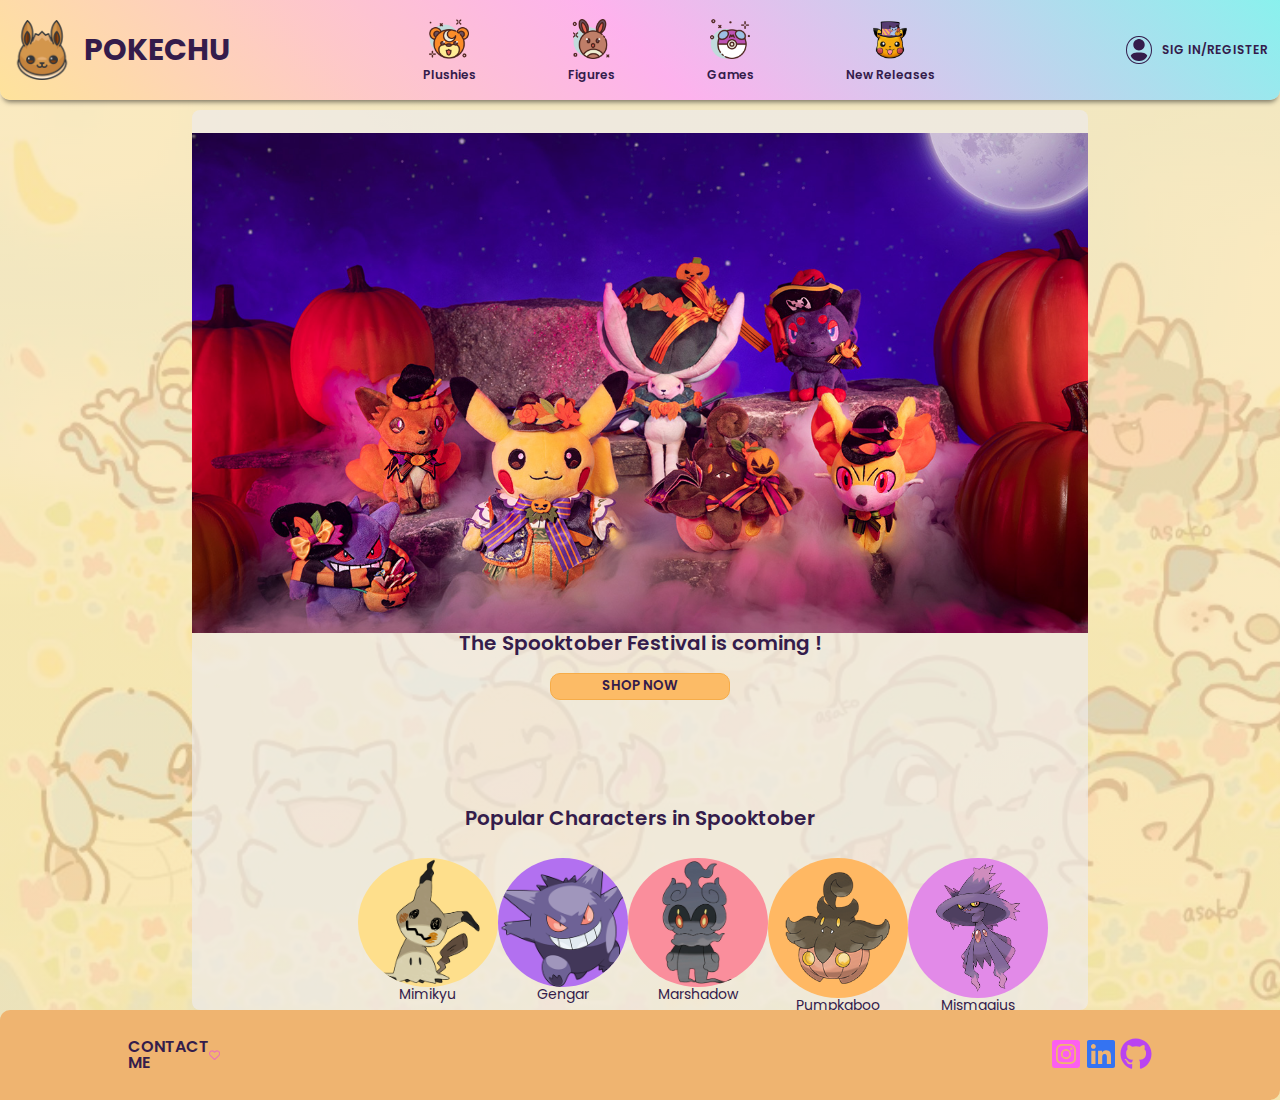
<file: index.html>
<!DOCTYPE html>
<html lang="pt-BR">
<head>
    <meta charset="UTF-8">
    <meta http-equiv="X-UA-Compatible" content="IE=edge">
    <meta name="viewport" content="width=device-width, initial-scale=1.0">
    <title>Pokechu</title>

    <link rel="stylesheet" href="reset.css">
    <link rel="stylesheet" href="style.css">
    <link rel="preconnect" href="https://fonts.googleapis.com">
    <link rel="preconnect" href="https://fonts.gstatic.com" crossorigin>
    <link href="https://fonts.googleapis.com/css2?family=Poppins:wght@300;400;600;700&display=swap" rel="stylesheet">

</head>
<body>
    <header>
        <div class="container">
            <div class="logo_pokechu">
                <a href="./index.html" target="_blank">
                    <img src="./imagens/eevee.png" alt="logo do eevee" width="60px" height="60px;">
                    <h1>POKECHU</h1>
                </a>
            </div>
                
            <div class="pages">
                <ul>
                    <li>
                        <a href="./plushies.html" target="_blank">
                            <img src="./imagens/plushies.png" alt="" width="40px" height="auto">
                            <p>Plushies</p>
                        </a>
                    </li>

                    <li>
                        <a href="./figures.html" target="_blank">
                            <img src="./imagens/figures.png" alt="" width="40px" height="auto">
                            <p>Figures</p>
                        </a>
                    </li>

                    <li>
                        <a href="./Games.html" target="_blank">
                            <img src="./imagens/jogos.png" alt="" width="40px" height="auto">
                            <p>Games</p>
                        </a>
                    </li>

                    <li>
                        <a href="./halloween.html" target="_blank">
                            <img src="./imagens/halloween.png" alt="" width="40px" height="auto">
                            <p>New Releases</p>
                        </a>
                    </li>
                </ul>
            </div>

            <div class="register">
                <a href="">
                    <svg xmlns="http://www.w3.org/2000/svg" viewBox="0 0 448 512" width="20px" height="auto" fill="rgb(52, 28, 75)"><!--! Font Awesome Pro 6.2.0 by @fontawesome - https://fontawesome.com License - https://fontawesome.com/license (Commercial License) Copyright 2022 Fonticons, Inc. --><path d="M224 256c70.7 0 128-57.3 128-128S294.7 0 224 0S96 57.3 96 128s57.3 128 128 128zm-45.7 48C79.8 304 0 383.8 0 482.3C0 498.7 13.3 512 29.7 512H418.3c16.4 0 29.7-13.3 29.7-29.7C448 383.8 368.2 304 269.7 304H178.3z"/></svg>

                    <p>SIG IN/REGISTER</p>
                </a>
            </div>
        </div>
    </header>

    <main>
        <div class="container">

            <section class="main-post">
                <a href="./halloween.html" target="_blank" id="spook">
                    <img src="./imagens/halloween-main.jpg" alt="pelúcias pokemon de halloween" width="1100px" height="500px">
                    <h2>The Spooktober Festival is coming !</h2>
                    <button>SHOP NOW</button>
                </a>
            </section>

            <section class="popular-pokemon">
                <h2>Popular Characters in Spooktober</h2>
                <ul>
                    <li>
                        <img src="./imagens/mimikyu.png" alt="imagem do mimikyu" width="140px" height="auto" class="spook-images" id="mimikyu">
                        <p>Mimikyu</p>
                    </li>

                    <li>
                        <img src="./imagens/gengar.png" alt="imagem do gengar" width="130px" height="129px" class="spook-images" id="gengar">
                        <p>Gengar</p>
                    </li>

                    <li>
                        <img src="./imagens/marshadow.png" alt="imagem do marshadow" width="140px" height="auto" class="spook-images" id="marshadow">
                        <p>Marshadow</p>
                    </li>

                    <li>
                        <img src="./imagens/pumpkaboo2.png" alt="imagem do pumpkaboo" width="140px" height="auto" class="spook-images" id="pumpkaboo">
                        <p>Pumpkaboo</p>
                    </li>

                    <li>
                        <img src="./imagens/mismagius.png" alt="imagem do mismagius" width="140px" height="auto" class="spook-images" id="mismagius">
                        <p>Mismagius</p>
                    </li>
                </ul>
            </section>
        </div>
    </main>
    
    <footer>
        <div class="container">
            <div class="contact">
                <h2>CONTACT ME</h2>
                    <svg xmlns="http://www.w3.org/2000/svg" width="16" height="16" viewBox="0 0 512 512">
                            <!--! Font Awesome Pro 6.2.0 by @fontawesome - https://fontawesome.com License - https://fontawesome.com/license (Commercial License) Copyright 2022 Fonticons, Inc. -->
                            <path d="M244 84L255.1 96L267.1 84.02C300.6 51.37 347 36.51 392.6 44.1C461.5 55.58 512 115.2 512 185.1V190.9C512 232.4 494.8 272.1 464.4 300.4L283.7 469.1C276.2 476.1 266.3 480 256 480C245.7 480 235.8 476.1 228.3 469.1L47.59 300.4C17.23 272.1 0 232.4 0 190.9V185.1C0 115.2 50.52 55.58 119.4 44.1C164.1 36.51 211.4 51.37 244 84C243.1 84 244 84.01 244 84L244 84zM255.1 163.9L210.1 117.1C188.4 96.28 157.6 86.4 127.3 91.44C81.55 99.07 48 138.7 48 185.1V190.9C48 219.1 59.71 246.1 80.34 265.3L256 429.3L431.7 265.3C452.3 246.1 464 219.1 464 190.9V185.1C464 138.7 430.4 99.07 384.7 91.44C354.4 86.4 323.6 96.28 301.9 117.1L255.1 163.9z" fill="#eb71b8"/>
                    </svg>
            </div>

            <div class="social-media">
                <ul>
                    <li>
                        <a 
                            target="_blank"
                            href="https://www.instagram.com/juu_otomo">
                                <svg xmlns="http://www.w3.org/2000/svg" viewBox="0 0 448 512" width="32" height="32" fill="#fc5ff0"><!--! Font Awesome Pro 6.2.0 by @fontawesome - https://fontawesome.com License - https://fontawesome.com/license (Commercial License) Copyright 2022 Fonticons, Inc. --><path d="M224,202.66A53.34,53.34,0,1,0,277.36,256,53.38,53.38,0,0,0,224,202.66Zm124.71-41a54,54,0,0,0-30.41-30.41c-21-8.29-71-6.43-94.3-6.43s-73.25-1.93-94.31,6.43a54,54,0,0,0-30.41,30.41c-8.28,21-6.43,71.05-6.43,94.33S91,329.26,99.32,350.33a54,54,0,0,0,30.41,30.41c21,8.29,71,6.43,94.31,6.43s73.24,1.93,94.3-6.43a54,54,0,0,0,30.41-30.41c8.35-21,6.43-71.05,6.43-94.33S357.1,182.74,348.75,161.67ZM224,338a82,82,0,1,1,82-82A81.9,81.9,0,0,1,224,338Zm85.38-148.3a19.14,19.14,0,1,1,19.13-19.14A19.1,19.1,0,0,1,309.42,189.74ZM400,32H48A48,48,0,0,0,0,80V432a48,48,0,0,0,48,48H400a48,48,0,0,0,48-48V80A48,48,0,0,0,400,32ZM382.88,322c-1.29,25.63-7.14,48.34-25.85,67s-41.4,24.63-67,25.85c-26.41,1.49-105.59,1.49-132,0-25.63-1.29-48.26-7.15-67-25.85s-24.63-41.42-25.85-67c-1.49-26.42-1.49-105.61,0-132,1.29-25.63,7.07-48.34,25.85-67s41.47-24.56,67-25.78c26.41-1.49,105.59-1.49,132,0,25.63,1.29,48.33,7.15,67,25.85s24.63,41.42,25.85,67.05C384.37,216.44,384.37,295.56,382.88,322Z"/></svg>
                        </a>
                    </li>

                    <li>
                        <a href="https://www.linkedin.com/in/julia-otomo-duarte-0353a015a/" target="_blank">
                            <svg xmlns="http://www.w3.org/2000/svg" viewBox="0 0 448 512" width="32" height="32" fill="#3473f2"><!--! Font Awesome Pro 6.2.0 by @fontawesome - https://fontawesome.com License - https://fontawesome.com/license (Commercial License) Copyright 2022 Fonticons, Inc. --><path d="M416 32H31.9C14.3 32 0 46.5 0 64.3v383.4C0 465.5 14.3 480 31.9 480H416c17.6 0 32-14.5 32-32.3V64.3c0-17.8-14.4-32.3-32-32.3zM135.4 416H69V202.2h66.5V416zm-33.2-243c-21.3 0-38.5-17.3-38.5-38.5S80.9 96 102.2 96c21.2 0 38.5 17.3 38.5 38.5 0 21.3-17.2 38.5-38.5 38.5zm282.1 243h-66.4V312c0-24.8-.5-56.7-34.5-56.7-34.6 0-39.9 27-39.9 54.9V416h-66.4V202.2h63.7v29.2h.9c8.9-16.8 30.6-34.5 62.9-34.5 67.2 0 79.7 44.3 79.7 101.9V416z"/></svg>
                        </a>
                    </li>

                    <li>
                        <a href="https://github.com/julia-otomo" target="_blank">
                            <svg xmlns="http://www.w3.org/2000/svg" viewBox="0 0 496 512" width="32" height="32" fill="#b944f1"><!--! Font Awesome Pro 6.2.0 by @fontawesome - https://fontawesome.com License - https://fontawesome.com/license (Commercial License) Copyright 2022 Fonticons, Inc. --><path d="M165.9 397.4c0 2-2.3 3.6-5.2 3.6-3.3.3-5.6-1.3-5.6-3.6 0-2 2.3-3.6 5.2-3.6 3-.3 5.6 1.3 5.6 3.6zm-31.1-4.5c-.7 2 1.3 4.3 4.3 4.9 2.6 1 5.6 0 6.2-2s-1.3-4.3-4.3-5.2c-2.6-.7-5.5.3-6.2 2.3zm44.2-1.7c-2.9.7-4.9 2.6-4.6 4.9.3 2 2.9 3.3 5.9 2.6 2.9-.7 4.9-2.6 4.6-4.6-.3-1.9-3-3.2-5.9-2.9zM244.8 8C106.1 8 0 113.3 0 252c0 110.9 69.8 205.8 169.5 239.2 12.8 2.3 17.3-5.6 17.3-12.1 0-6.2-.3-40.4-.3-61.4 0 0-70 15-84.7-29.8 0 0-11.4-29.1-27.8-36.6 0 0-22.9-15.7 1.6-15.4 0 0 24.9 2 38.6 25.8 21.9 38.6 58.6 27.5 72.9 20.9 2.3-16 8.8-27.1 16-33.7-55.9-6.2-112.3-14.3-112.3-110.5 0-27.5 7.6-41.3 23.6-58.9-2.6-6.5-11.1-33.3 2.6-67.9 20.9-6.5 69 27 69 27 20-5.6 41.5-8.5 62.8-8.5s42.8 2.9 62.8 8.5c0 0 48.1-33.6 69-27 13.7 34.7 5.2 61.4 2.6 67.9 16 17.7 25.8 31.5 25.8 58.9 0 96.5-58.9 104.2-114.8 110.5 9.2 7.9 17 22.9 17 46.4 0 33.7-.3 75.4-.3 83.6 0 6.5 4.6 14.4 17.3 12.1C428.2 457.8 496 362.9 496 252 496 113.3 383.5 8 244.8 8zM97.2 352.9c-1.3 1-1 3.3.7 5.2 1.6 1.6 3.9 2.3 5.2 1 1.3-1 1-3.3-.7-5.2-1.6-1.6-3.9-2.3-5.2-1zm-10.8-8.1c-.7 1.3.3 2.9 2.3 3.9 1.6 1 3.6.7 4.3-.7.7-1.3-.3-2.9-2.3-3.9-2-.6-3.6-.3-4.3.7zm32.4 35.6c-1.6 1.3-1 4.3 1.3 6.2 2.3 2.3 5.2 2.6 6.5 1 1.3-1.3.7-4.3-1.3-6.2-2.2-2.3-5.2-2.6-6.5-1zm-11.4-14.7c-1.6 1-1.6 3.6 0 5.9 1.6 2.3 4.3 3.3 5.6 2.3 1.6-1.3 1.6-3.9 0-6.2-1.4-2.3-4-3.3-5.6-2z"/></svg>
                        </a>
                    </li>
                </ul>
            </div>
        </div>
    </footer>
</body>
</html>
</file>
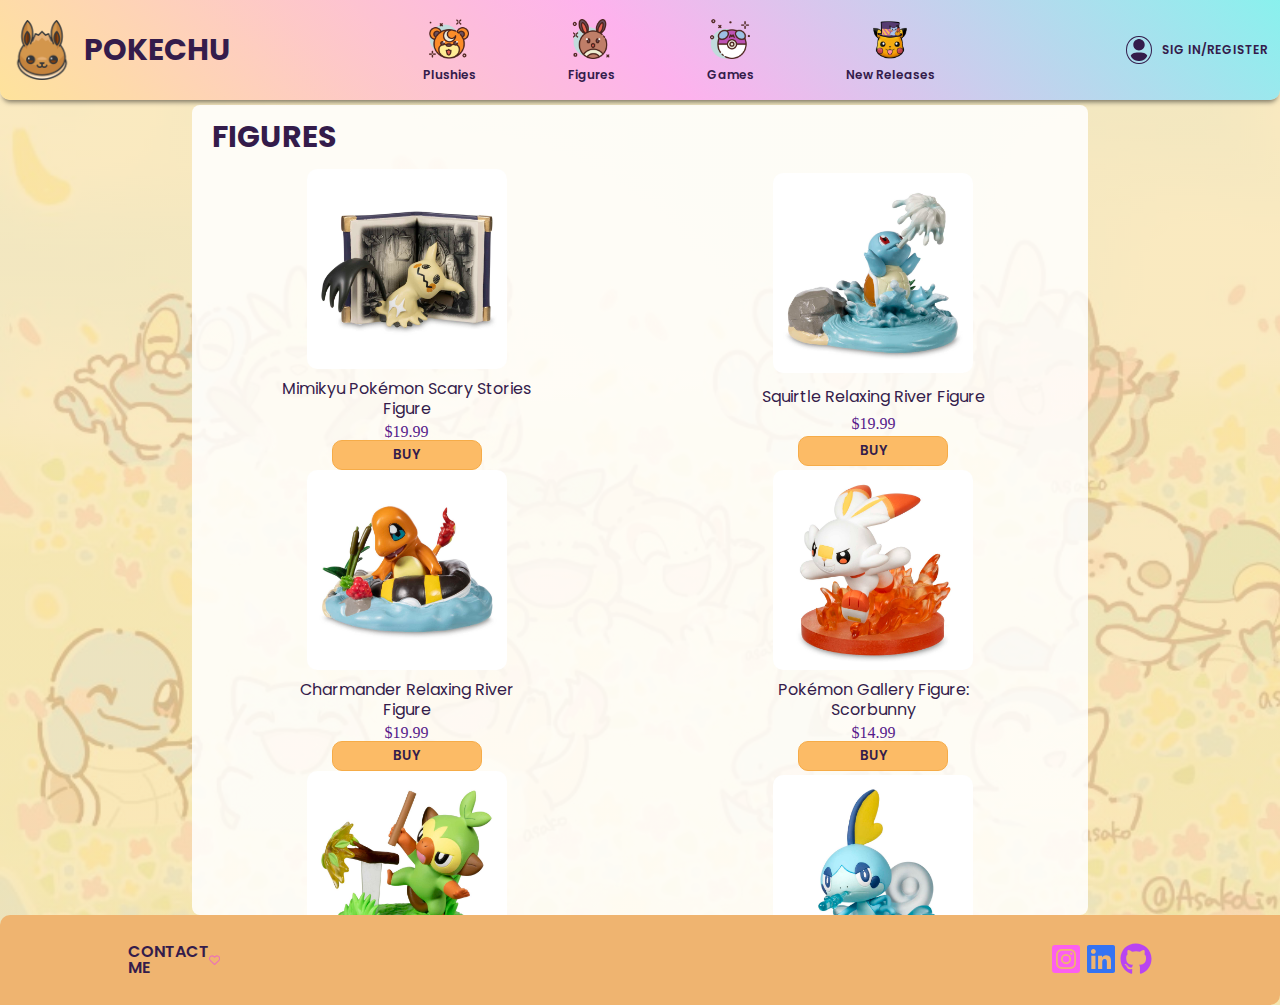
<file: figures.html>
<!DOCTYPE html>
<html lang="pt-BR">
<head>
    <meta charset="UTF-8">
    <meta http-equiv="X-UA-Compatible" content="IE=edge">
    <meta name="viewport" content="width=device-width, initial-scale=1.0">
    <title>Pokechu - Figures</title>

    <link rel="stylesheet" href="reset.css">
    <link rel="stylesheet" href="style.css">
    <link rel="stylesheet" href="pages.css">
    <link rel="preconnect" href="https://fonts.googleapis.com">
    <link rel="preconnect" href="https://fonts.gstatic.com" crossorigin>
    <link href="https://fonts.googleapis.com/css2?family=Poppins:wght@300;400;600;700&display=swap" rel="stylesheet">
</head>
<body>

    <header>
        <div class="container">
            <div class="logo_pokechu">
                <a href="./index.html" target="_blank">
                    <img src="./imagens/eevee.png" alt="logo do eevee" width="60px" height="60px;">
                    <h1>POKECHU</h1>
                </a>
            </div>
                
            <div class="pages">
                <ul>
                    <li>
                        <a href="./plushies.html">
                            <img src="./imagens/plushies.png" alt="" width="40px" height="auto">
                            <p>Plushies</p>
                        </a>
                    </li>

                    <li>
                        <a href="./figures.html" target="_blank">
                            <img src="./imagens/figures.png" alt="" width="40px" height="auto">
                            <p>Figures</p>
                        </a>
                    </li>

                    <li>
                        <a href="./Games.html" target="_blank">
                            <img src="./imagens/jogos.png" alt="" width="40px" height="auto">
                            <p>Games</p>
                        </a>
                    </li>

                    <li>
                        <a href="./halloween.html" target="_blank">
                            <img src="./imagens/halloween.png" alt="" width="40px" height="auto">
                            <p>New Releases</p>
                        </a>
                    </li>
                </ul>
            </div>

            <div class="register">
                <a href="">
                    <svg xmlns="http://www.w3.org/2000/svg" viewBox="0 0 448 512" width="20px" height="auto" fill="rgb(52, 28, 75)"><!--! Font Awesome Pro 6.2.0 by @fontawesome - https://fontawesome.com License - https://fontawesome.com/license (Commercial License) Copyright 2022 Fonticons, Inc. --><path d="M224 256c70.7 0 128-57.3 128-128S294.7 0 224 0S96 57.3 96 128s57.3 128 128 128zm-45.7 48C79.8 304 0 383.8 0 482.3C0 498.7 13.3 512 29.7 512H418.3c16.4 0 29.7-13.3 29.7-29.7C448 383.8 368.2 304 269.7 304H178.3z"/></svg>

                    <p>SIG IN/REGISTER</p>
                </a>
            </div>
        </div>
    </header>

    <main>
        <div class="container-products">
            <div class="title">
                <h2>FIGURES</h2>
            </div>

            <section class="products">
                <ul>
                    <li>
                        <a href="">
                            <img src="./Figures/mimikyu.jpg" alt="figure mimikyu" width="200px" height="auto">
                            <p>Mimikyu Pokémon Scary Stories Figure</p>
                            <small>$19.99</small>
                            <button>BUY</button>
                        </a>
                    </li>

                    <li>
                        <a href="">
                            <img src="./Figures/squirtle.jpg" alt="figure squirtle" width="200px" height="auto">
                            <p>Squirtle Relaxing River Figure</p>
                            <small>$19.99</small>
                            <button>BUY</button>
                        </a>
                    </li>

                    <li>
                        <a href="">
                            <img src="./Figures/charmander.jpg" alt="figure charmander" width="200px" height="auto">
                            <p>Charmander Relaxing River Figure</p>
                            <small>$19.99</small>
                            <button>BUY</button>
                        </a>
                    </li>

                    <li>
                        <a href="">
                            <img src="./Figures/scorbunny.jpg" alt="figure scorbunny" width="200px" height="auto">
                            <p>Pokémon Gallery Figure: Scorbunny</p>
                            <small>$14.99</small>
                            <button>BUY</button>
                         </a>
                    </li>

                    <li>
                        <a href="">
                            <img src="./Figures/grookey.jpg" alt="figure grookey" width="200px" height="auto">
                            <p>Pokémon Gallery Figure: Grookey </p>
                            <small>$14.99</small>
                            <button>BUY</button>
                        </a>
                    </li>

                    <li>
                        <a href="">
                            <img src="./Figures/sobble.jpg" alt="figure sobble" width="200px" height="auto">
                            <p>Pokémon Gallery Figure: Sobble</p>
                            <small>$14.99</small>
                            <button>BUY</button> 
                        </a>
                    </li>

                    <li>
                        <a href="">
                            <img src="./Figures/bulbasaur.jpg" alt="figure bulbasaur" width="200px" height="auto">
                            <p>Bulbasaur Relaxing River Figure</p>
                            <small>$19.99</small>
                            <button>BUY</button> 
                        </a>
                    </li>

                    <li>
                        <a href="">
                            <img src="./Figures/charizard.jpg" alt="figure charizard" width="200x" height="auto">
                            <p>Charizard Rising Flames Figure</p>
                            <small>$249.99</small>
                            <button>BUY</button> 
                        </a>
                    </li>
                </ul>  
            </section>
        </d iv>
    </main>

    <footer>
        <div class="container">
            <div class="contact">
                <h2>CONTACT ME</h2>
                    <svg xmlns="http://www.w3.org/2000/svg" width="16" height="16" viewBox="0 0 512 512">
                            <!--! Font Awesome Pro 6.2.0 by @fontawesome - https://fontawesome.com License - https://fontawesome.com/license (Commercial License) Copyright 2022 Fonticons, Inc. -->
                            <path d="M244 84L255.1 96L267.1 84.02C300.6 51.37 347 36.51 392.6 44.1C461.5 55.58 512 115.2 512 185.1V190.9C512 232.4 494.8 272.1 464.4 300.4L283.7 469.1C276.2 476.1 266.3 480 256 480C245.7 480 235.8 476.1 228.3 469.1L47.59 300.4C17.23 272.1 0 232.4 0 190.9V185.1C0 115.2 50.52 55.58 119.4 44.1C164.1 36.51 211.4 51.37 244 84C243.1 84 244 84.01 244 84L244 84zM255.1 163.9L210.1 117.1C188.4 96.28 157.6 86.4 127.3 91.44C81.55 99.07 48 138.7 48 185.1V190.9C48 219.1 59.71 246.1 80.34 265.3L256 429.3L431.7 265.3C452.3 246.1 464 219.1 464 190.9V185.1C464 138.7 430.4 99.07 384.7 91.44C354.4 86.4 323.6 96.28 301.9 117.1L255.1 163.9z" fill="#eb71b8"/>
                    </svg>
            </div>

            <div class="social-media">
                <ul>
                    <li>
                        <a 
                            target="_blank"
                            href="https://www.instagram.com/juu_otomo">
                                <svg xmlns="http://www.w3.org/2000/svg" viewBox="0 0 448 512" width="32" height="32" fill="#fc5ff0"><!--! Font Awesome Pro 6.2.0 by @fontawesome - https://fontawesome.com License - https://fontawesome.com/license (Commercial License) Copyright 2022 Fonticons, Inc. --><path d="M224,202.66A53.34,53.34,0,1,0,277.36,256,53.38,53.38,0,0,0,224,202.66Zm124.71-41a54,54,0,0,0-30.41-30.41c-21-8.29-71-6.43-94.3-6.43s-73.25-1.93-94.31,6.43a54,54,0,0,0-30.41,30.41c-8.28,21-6.43,71.05-6.43,94.33S91,329.26,99.32,350.33a54,54,0,0,0,30.41,30.41c21,8.29,71,6.43,94.31,6.43s73.24,1.93,94.3-6.43a54,54,0,0,0,30.41-30.41c8.35-21,6.43-71.05,6.43-94.33S357.1,182.74,348.75,161.67ZM224,338a82,82,0,1,1,82-82A81.9,81.9,0,0,1,224,338Zm85.38-148.3a19.14,19.14,0,1,1,19.13-19.14A19.1,19.1,0,0,1,309.42,189.74ZM400,32H48A48,48,0,0,0,0,80V432a48,48,0,0,0,48,48H400a48,48,0,0,0,48-48V80A48,48,0,0,0,400,32ZM382.88,322c-1.29,25.63-7.14,48.34-25.85,67s-41.4,24.63-67,25.85c-26.41,1.49-105.59,1.49-132,0-25.63-1.29-48.26-7.15-67-25.85s-24.63-41.42-25.85-67c-1.49-26.42-1.49-105.61,0-132,1.29-25.63,7.07-48.34,25.85-67s41.47-24.56,67-25.78c26.41-1.49,105.59-1.49,132,0,25.63,1.29,48.33,7.15,67,25.85s24.63,41.42,25.85,67.05C384.37,216.44,384.37,295.56,382.88,322Z"/></svg>
                        </a>
                    </li>

                    <li>
                        <a href="https://www.linkedin.com/in/julia-otomo-duarte-0353a015a/" target="_blank">
                            <svg xmlns="http://www.w3.org/2000/svg" viewBox="0 0 448 512" width="32" height="32" fill="#3473f2"><!--! Font Awesome Pro 6.2.0 by @fontawesome - https://fontawesome.com License - https://fontawesome.com/license (Commercial License) Copyright 2022 Fonticons, Inc. --><path d="M416 32H31.9C14.3 32 0 46.5 0 64.3v383.4C0 465.5 14.3 480 31.9 480H416c17.6 0 32-14.5 32-32.3V64.3c0-17.8-14.4-32.3-32-32.3zM135.4 416H69V202.2h66.5V416zm-33.2-243c-21.3 0-38.5-17.3-38.5-38.5S80.9 96 102.2 96c21.2 0 38.5 17.3 38.5 38.5 0 21.3-17.2 38.5-38.5 38.5zm282.1 243h-66.4V312c0-24.8-.5-56.7-34.5-56.7-34.6 0-39.9 27-39.9 54.9V416h-66.4V202.2h63.7v29.2h.9c8.9-16.8 30.6-34.5 62.9-34.5 67.2 0 79.7 44.3 79.7 101.9V416z"/></svg>
                        </a>
                    </li>

                    <li>
                        <a href="https://github.com/julia-otomo" target="_blank">
                            <svg xmlns="http://www.w3.org/2000/svg" viewBox="0 0 496 512" width="32" height="32" fill="#b944f1"><!--! Font Awesome Pro 6.2.0 by @fontawesome - https://fontawesome.com License - https://fontawesome.com/license (Commercial License) Copyright 2022 Fonticons, Inc. --><path d="M165.9 397.4c0 2-2.3 3.6-5.2 3.6-3.3.3-5.6-1.3-5.6-3.6 0-2 2.3-3.6 5.2-3.6 3-.3 5.6 1.3 5.6 3.6zm-31.1-4.5c-.7 2 1.3 4.3 4.3 4.9 2.6 1 5.6 0 6.2-2s-1.3-4.3-4.3-5.2c-2.6-.7-5.5.3-6.2 2.3zm44.2-1.7c-2.9.7-4.9 2.6-4.6 4.9.3 2 2.9 3.3 5.9 2.6 2.9-.7 4.9-2.6 4.6-4.6-.3-1.9-3-3.2-5.9-2.9zM244.8 8C106.1 8 0 113.3 0 252c0 110.9 69.8 205.8 169.5 239.2 12.8 2.3 17.3-5.6 17.3-12.1 0-6.2-.3-40.4-.3-61.4 0 0-70 15-84.7-29.8 0 0-11.4-29.1-27.8-36.6 0 0-22.9-15.7 1.6-15.4 0 0 24.9 2 38.6 25.8 21.9 38.6 58.6 27.5 72.9 20.9 2.3-16 8.8-27.1 16-33.7-55.9-6.2-112.3-14.3-112.3-110.5 0-27.5 7.6-41.3 23.6-58.9-2.6-6.5-11.1-33.3 2.6-67.9 20.9-6.5 69 27 69 27 20-5.6 41.5-8.5 62.8-8.5s42.8 2.9 62.8 8.5c0 0 48.1-33.6 69-27 13.7 34.7 5.2 61.4 2.6 67.9 16 17.7 25.8 31.5 25.8 58.9 0 96.5-58.9 104.2-114.8 110.5 9.2 7.9 17 22.9 17 46.4 0 33.7-.3 75.4-.3 83.6 0 6.5 4.6 14.4 17.3 12.1C428.2 457.8 496 362.9 496 252 496 113.3 383.5 8 244.8 8zM97.2 352.9c-1.3 1-1 3.3.7 5.2 1.6 1.6 3.9 2.3 5.2 1 1.3-1 1-3.3-.7-5.2-1.6-1.6-3.9-2.3-5.2-1zm-10.8-8.1c-.7 1.3.3 2.9 2.3 3.9 1.6 1 3.6.7 4.3-.7.7-1.3-.3-2.9-2.3-3.9-2-.6-3.6-.3-4.3.7zm32.4 35.6c-1.6 1.3-1 4.3 1.3 6.2 2.3 2.3 5.2 2.6 6.5 1 1.3-1.3.7-4.3-1.3-6.2-2.2-2.3-5.2-2.6-6.5-1zm-11.4-14.7c-1.6 1-1.6 3.6 0 5.9 1.6 2.3 4.3 3.3 5.6 2.3 1.6-1.3 1.6-3.9 0-6.2-1.4-2.3-4-3.3-5.6-2z"/></svg>
                        </a>
                    </li>
                </ul>
            </div>
        </div>
    </footer>
</body>
</html>
</file>
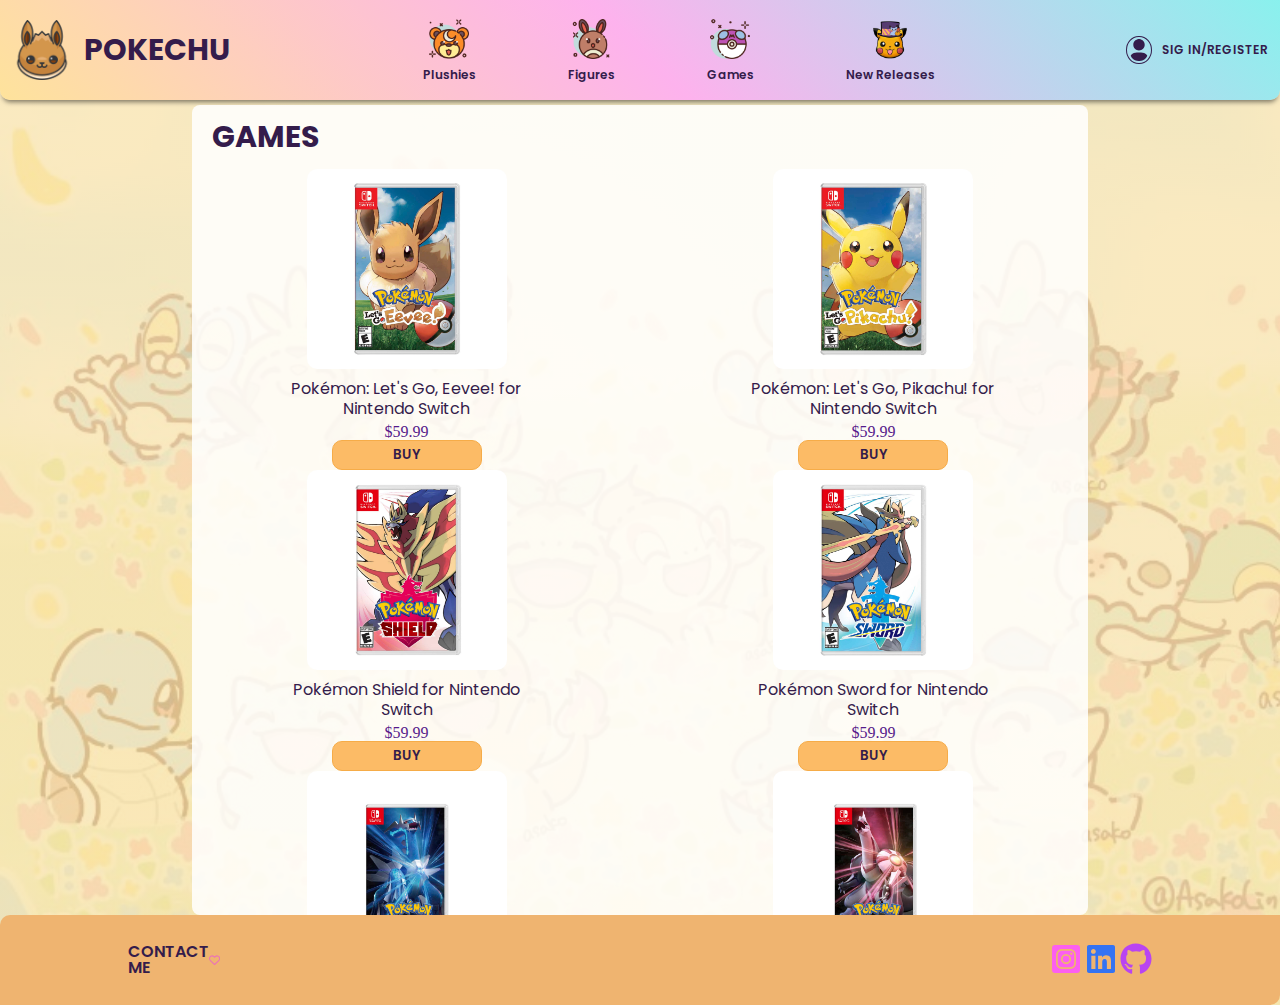
<file: Games.html>
<!DOCTYPE html>
<html lang="pt-BR">
<head>
    <meta charset="UTF-8">
    <meta http-equiv="X-UA-Compatible" content="IE=edge">
    <meta name="viewport" content="width=device-width, initial-scale=1.0">
    <title>Pokechu - Figures</title>

    <link rel="stylesheet" href="reset.css">
    <link rel="stylesheet" href="style.css">
    <link rel="stylesheet" href="pages.css">
    <link rel="preconnect" href="https://fonts.googleapis.com">
    <link rel="preconnect" href="https://fonts.gstatic.com" crossorigin>
    <link href="https://fonts.googleapis.com/css2?family=Poppins:wght@300;400;600;700&display=swap" rel="stylesheet">
</head>
<body>

    <header>
        <div class="container">
            <div class="logo_pokechu">
                <a href="./index.html" target="_blank">
                    <img src="./imagens/eevee.png" alt="logo do eevee" width="60px" height="60px;">
                    <h1>POKECHU</h1>
                </a>
            </div>
                
            <div class="pages">
                <ul>
                    <li>
                        <a href="./plushies.html">
                            <img src="./imagens/plushies.png" alt="" width="40px" height="auto">
                            <p>Plushies</p>
                        </a>
                    </li>

                    <li>
                        <a href="./figures.html" target="_blank">
                            <img src="./imagens/figures.png" alt="" width="40px" height="auto">
                            <p>Figures</p>
                        </a>
                    </li>

                    <li>
                        <a href="./Games.html" target="_blank">
                            <img src="./imagens/jogos.png" alt="" width="40px" height="auto">
                            <p>Games</p>
                        </a>
                    </li>

                    <li>
                        <a href="">
                            <img src="./imagens/halloween.png" alt="" width="40px" height="auto">
                            <p>New Releases</p>
                        </a>
                    </li>
                </ul>
            </div>

            <div class="register">
                <a href="">
                    <svg xmlns="http://www.w3.org/2000/svg" viewBox="0 0 448 512" width="20px" height="auto" fill="rgb(52, 28, 75)"><!--! Font Awesome Pro 6.2.0 by @fontawesome - https://fontawesome.com License - https://fontawesome.com/license (Commercial License) Copyright 2022 Fonticons, Inc. --><path d="M224 256c70.7 0 128-57.3 128-128S294.7 0 224 0S96 57.3 96 128s57.3 128 128 128zm-45.7 48C79.8 304 0 383.8 0 482.3C0 498.7 13.3 512 29.7 512H418.3c16.4 0 29.7-13.3 29.7-29.7C448 383.8 368.2 304 269.7 304H178.3z"/></svg>

                    <p>SIG IN/REGISTER</p>
                </a>
            </div>
        </div>
    </header>

    <main>
        <div class="container-products">
            <div class="title">
                <h2>GAMES</h2>
            </div>

            <section class="products">
                <ul>
                    <li>
                        <a href="">
                            <img src="./Games/eevee.jpg" alt="Pokémon: Let's Go, Eevee!" width="200px" height="auto">
                            <p>Pokémon: Let's Go, Eevee! for Nintendo Switch</p>
                            <small>$59.99</small>
                            <button>BUY</button>
                        </a>
                    </li>

                    <li>
                        <a href="">
                            <img src="./Games/pikachu.jpg" alt="Pokémon: Let's Go, Pikachu!" width="200px" height="auto">
                            <p>Pokémon: Let's Go, Pikachu! for Nintendo Switch</p>
                            <small>$59.99</small>
                            <button>BUY</button>
                        </a>
                    </li>

                    <li>
                        <a href="">
                            <img src="./Games/shield.jpg" alt="Pokémon Shield" width="200px" height="auto">
                            <p>Pokémon Shield for Nintendo Switch</p>
                            <small>$59.99</small>
                            <button>BUY</button>
                        </a>
                    </li>

                    <li>
                        <a href="">
                            <img src="./Games/sword.jpg" alt="Pokémon Sword" width="200px" height="auto">
                            <p>Pokémon Sword for Nintendo Switch</p>
                            <small>$59.99</small>
                            <button>BUY</button>
                         </a>
                    </li>

                    <li>
                        <a href="">
                            <img src="./Games/diamond.jpg" alt="Pokémon Brilliant Diamond" width="200px" height="auto">
                            <p>Pokémon Brilliant Diamond for Nintendo Switch</p>
                            <small>$59.99</small>
                            <button>BUY</button>
                        </a>
                    </li>

                    <li>
                        <a href="">
                            <img src="./Games/pearl1.jpg" alt="Pokémon Shining Pearl" width="200px" height="auto">
                            <p>Pokémon Shining Pearl for Nintendo Switch</p>
                            <small>$59.99</small>
                            <button>BUY</button> 
                        </a>
                    </li>

                    <li>
                        <a href="">
                            <img src="./Games/scarlet.jpg" alt="Pokémon Scarlet" width="200px" height="auto">
                            <p>Pokémon Scarlet for Nintendo Switch</p>
                            <small>$59.99</small>
                            <button>BUY</button> 
                        </a>
                    </li>

                    <li>
                        <a href="">
                            <img src="./Games/violet.jpg" alt="Pokémon Violet" width="200x" height="auto">
                            <p>Pokémon Violet for Nintendo Switch</p>
                            <small>$59.99</small>
                            <button>BUY</button> 
                        </a>
                    </li>
                </ul>  
            </section>
        </d iv>
    </main>

    <footer>
        <div class="container">
            <div class="contact">
                <h2>CONTACT ME</h2>
                    <svg xmlns="http://www.w3.org/2000/svg" width="16" height="16" viewBox="0 0 512 512">
                            <!--! Font Awesome Pro 6.2.0 by @fontawesome - https://fontawesome.com License - https://fontawesome.com/license (Commercial License) Copyright 2022 Fonticons, Inc. -->
                            <path d="M244 84L255.1 96L267.1 84.02C300.6 51.37 347 36.51 392.6 44.1C461.5 55.58 512 115.2 512 185.1V190.9C512 232.4 494.8 272.1 464.4 300.4L283.7 469.1C276.2 476.1 266.3 480 256 480C245.7 480 235.8 476.1 228.3 469.1L47.59 300.4C17.23 272.1 0 232.4 0 190.9V185.1C0 115.2 50.52 55.58 119.4 44.1C164.1 36.51 211.4 51.37 244 84C243.1 84 244 84.01 244 84L244 84zM255.1 163.9L210.1 117.1C188.4 96.28 157.6 86.4 127.3 91.44C81.55 99.07 48 138.7 48 185.1V190.9C48 219.1 59.71 246.1 80.34 265.3L256 429.3L431.7 265.3C452.3 246.1 464 219.1 464 190.9V185.1C464 138.7 430.4 99.07 384.7 91.44C354.4 86.4 323.6 96.28 301.9 117.1L255.1 163.9z" fill="#eb71b8"/>
                    </svg>
            </div>

            <div class="social-media">
                <ul>
                    <li>
                        <a 
                            target="_blank"
                            href="https://www.instagram.com/juu_otomo">
                                <svg xmlns="http://www.w3.org/2000/svg" viewBox="0 0 448 512" width="32" height="32" fill="#fc5ff0"><!--! Font Awesome Pro 6.2.0 by @fontawesome - https://fontawesome.com License - https://fontawesome.com/license (Commercial License) Copyright 2022 Fonticons, Inc. --><path d="M224,202.66A53.34,53.34,0,1,0,277.36,256,53.38,53.38,0,0,0,224,202.66Zm124.71-41a54,54,0,0,0-30.41-30.41c-21-8.29-71-6.43-94.3-6.43s-73.25-1.93-94.31,6.43a54,54,0,0,0-30.41,30.41c-8.28,21-6.43,71.05-6.43,94.33S91,329.26,99.32,350.33a54,54,0,0,0,30.41,30.41c21,8.29,71,6.43,94.31,6.43s73.24,1.93,94.3-6.43a54,54,0,0,0,30.41-30.41c8.35-21,6.43-71.05,6.43-94.33S357.1,182.74,348.75,161.67ZM224,338a82,82,0,1,1,82-82A81.9,81.9,0,0,1,224,338Zm85.38-148.3a19.14,19.14,0,1,1,19.13-19.14A19.1,19.1,0,0,1,309.42,189.74ZM400,32H48A48,48,0,0,0,0,80V432a48,48,0,0,0,48,48H400a48,48,0,0,0,48-48V80A48,48,0,0,0,400,32ZM382.88,322c-1.29,25.63-7.14,48.34-25.85,67s-41.4,24.63-67,25.85c-26.41,1.49-105.59,1.49-132,0-25.63-1.29-48.26-7.15-67-25.85s-24.63-41.42-25.85-67c-1.49-26.42-1.49-105.61,0-132,1.29-25.63,7.07-48.34,25.85-67s41.47-24.56,67-25.78c26.41-1.49,105.59-1.49,132,0,25.63,1.29,48.33,7.15,67,25.85s24.63,41.42,25.85,67.05C384.37,216.44,384.37,295.56,382.88,322Z"/></svg>
                        </a>
                    </li>

                    <li>
                        <a href="https://www.linkedin.com/in/julia-otomo-duarte-0353a015a/" target="_blank">
                            <svg xmlns="http://www.w3.org/2000/svg" viewBox="0 0 448 512" width="32" height="32" fill="#3473f2"><!--! Font Awesome Pro 6.2.0 by @fontawesome - https://fontawesome.com License - https://fontawesome.com/license (Commercial License) Copyright 2022 Fonticons, Inc. --><path d="M416 32H31.9C14.3 32 0 46.5 0 64.3v383.4C0 465.5 14.3 480 31.9 480H416c17.6 0 32-14.5 32-32.3V64.3c0-17.8-14.4-32.3-32-32.3zM135.4 416H69V202.2h66.5V416zm-33.2-243c-21.3 0-38.5-17.3-38.5-38.5S80.9 96 102.2 96c21.2 0 38.5 17.3 38.5 38.5 0 21.3-17.2 38.5-38.5 38.5zm282.1 243h-66.4V312c0-24.8-.5-56.7-34.5-56.7-34.6 0-39.9 27-39.9 54.9V416h-66.4V202.2h63.7v29.2h.9c8.9-16.8 30.6-34.5 62.9-34.5 67.2 0 79.7 44.3 79.7 101.9V416z"/></svg>
                        </a>
                    </li>

                    <li>
                        <a href="https://github.com/julia-otomo" target="_blank">
                            <svg xmlns="http://www.w3.org/2000/svg" viewBox="0 0 496 512" width="32" height="32" fill="#b944f1"><!--! Font Awesome Pro 6.2.0 by @fontawesome - https://fontawesome.com License - https://fontawesome.com/license (Commercial License) Copyright 2022 Fonticons, Inc. --><path d="M165.9 397.4c0 2-2.3 3.6-5.2 3.6-3.3.3-5.6-1.3-5.6-3.6 0-2 2.3-3.6 5.2-3.6 3-.3 5.6 1.3 5.6 3.6zm-31.1-4.5c-.7 2 1.3 4.3 4.3 4.9 2.6 1 5.6 0 6.2-2s-1.3-4.3-4.3-5.2c-2.6-.7-5.5.3-6.2 2.3zm44.2-1.7c-2.9.7-4.9 2.6-4.6 4.9.3 2 2.9 3.3 5.9 2.6 2.9-.7 4.9-2.6 4.6-4.6-.3-1.9-3-3.2-5.9-2.9zM244.8 8C106.1 8 0 113.3 0 252c0 110.9 69.8 205.8 169.5 239.2 12.8 2.3 17.3-5.6 17.3-12.1 0-6.2-.3-40.4-.3-61.4 0 0-70 15-84.7-29.8 0 0-11.4-29.1-27.8-36.6 0 0-22.9-15.7 1.6-15.4 0 0 24.9 2 38.6 25.8 21.9 38.6 58.6 27.5 72.9 20.9 2.3-16 8.8-27.1 16-33.7-55.9-6.2-112.3-14.3-112.3-110.5 0-27.5 7.6-41.3 23.6-58.9-2.6-6.5-11.1-33.3 2.6-67.9 20.9-6.5 69 27 69 27 20-5.6 41.5-8.5 62.8-8.5s42.8 2.9 62.8 8.5c0 0 48.1-33.6 69-27 13.7 34.7 5.2 61.4 2.6 67.9 16 17.7 25.8 31.5 25.8 58.9 0 96.5-58.9 104.2-114.8 110.5 9.2 7.9 17 22.9 17 46.4 0 33.7-.3 75.4-.3 83.6 0 6.5 4.6 14.4 17.3 12.1C428.2 457.8 496 362.9 496 252 496 113.3 383.5 8 244.8 8zM97.2 352.9c-1.3 1-1 3.3.7 5.2 1.6 1.6 3.9 2.3 5.2 1 1.3-1 1-3.3-.7-5.2-1.6-1.6-3.9-2.3-5.2-1zm-10.8-8.1c-.7 1.3.3 2.9 2.3 3.9 1.6 1 3.6.7 4.3-.7.7-1.3-.3-2.9-2.3-3.9-2-.6-3.6-.3-4.3.7zm32.4 35.6c-1.6 1.3-1 4.3 1.3 6.2 2.3 2.3 5.2 2.6 6.5 1 1.3-1.3.7-4.3-1.3-6.2-2.2-2.3-5.2-2.6-6.5-1zm-11.4-14.7c-1.6 1-1.6 3.6 0 5.9 1.6 2.3 4.3 3.3 5.6 2.3 1.6-1.3 1.6-3.9 0-6.2-1.4-2.3-4-3.3-5.6-2z"/></svg>
                        </a>
                    </li>
                </ul>
            </div>
        </div>
    </footer>
</body>
</html>
</file>
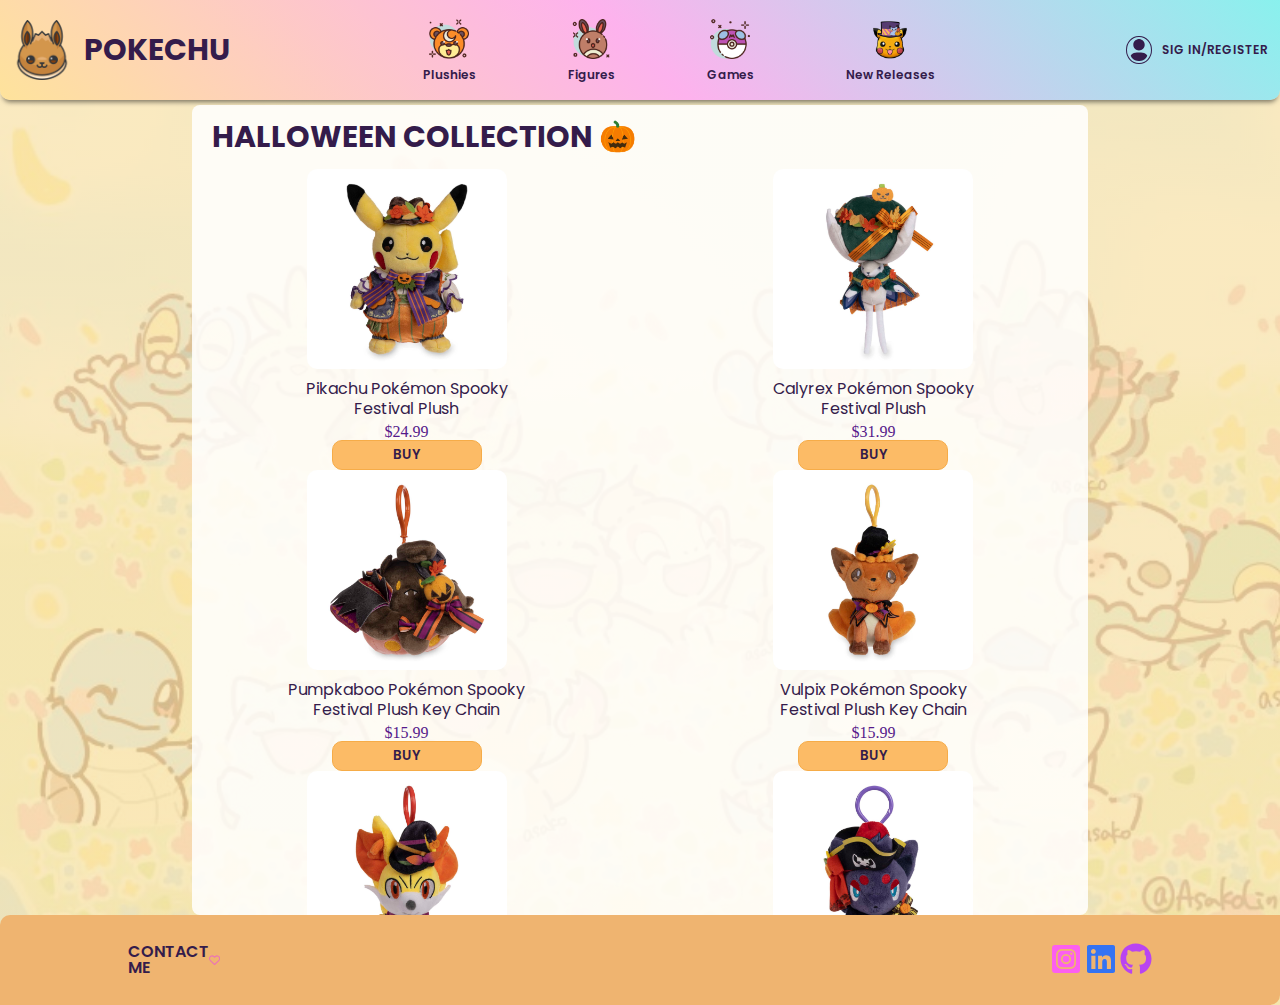
<file: halloween.html>
<!DOCTYPE html>
<html lang="pt-BR">
<head>
    <meta charset="UTF-8">
    <meta http-equiv="X-UA-Compatible" content="IE=edge">
    <meta name="viewport" content="width=device-width, initial-scale=1.0">
    <title>Pokechu - New Releases</title>

    <link rel="stylesheet" href="reset.css">
    <link rel="stylesheet" href="style.css">
    <link rel="stylesheet" href="pages.css">
    <link rel="preconnect" href="https://fonts.googleapis.com">
    <link rel="preconnect" href="https://fonts.gstatic.com" crossorigin>
    <link href="https://fonts.googleapis.com/css2?family=Poppins:wght@300;400;600;700&display=swap" rel="stylesheet">
</head>
<body>

    <header>
        <div class="container">
            <div class="logo_pokechu">
                <a href="./index.html" target="_blank">
                    <img src="./imagens/eevee.png" alt="logo do eevee" width="60px" height="60px;">
                    <h1>POKECHU</h1>
                </a>
            </div>
                
            <div class="pages">
                <ul>
                    <li>
                        <a href="./plushies.html">
                            <img src="./imagens/plushies.png" alt="" width="40px" height="auto">
                            <p>Plushies</p>
                        </a>
                    </li>

                    <li>
                        <a href="./figures.html" target="_blank">
                            <img src="./imagens/figures.png" alt="" width="40px" height="auto">
                            <p>Figures</p>
                        </a>
                    </li>

                    <li>
                        <a href="./Games.html" target="_blank">
                            <img src="./imagens/jogos.png" alt="" width="40px" height="auto">
                            <p>Games</p>
                        </a>
                    </li>

                    <li>
                        <a href="./halloween.html" target="_blank">
                            <img src="./imagens/halloween.png" alt="" width="40px" height="auto">
                            <p>New Releases</p>
                        </a>
                    </li>
                </ul>
            </div>

            <div class="register">
                <a href="">
                    <svg xmlns="http://www.w3.org/2000/svg" viewBox="0 0 448 512" width="20px" height="auto" fill="rgb(52, 28, 75)"><!--! Font Awesome Pro 6.2.0 by @fontawesome - https://fontawesome.com License - https://fontawesome.com/license (Commercial License) Copyright 2022 Fonticons, Inc. --><path d="M224 256c70.7 0 128-57.3 128-128S294.7 0 224 0S96 57.3 96 128s57.3 128 128 128zm-45.7 48C79.8 304 0 383.8 0 482.3C0 498.7 13.3 512 29.7 512H418.3c16.4 0 29.7-13.3 29.7-29.7C448 383.8 368.2 304 269.7 304H178.3z"/></svg>

                    <p>SIG IN/REGISTER</p>
                </a>
            </div>
        </div>
    </header>

    <main>
        <div class="container-products">
            <div class="title">
                <h2>HALLOWEEN COLLECTION 🎃</h2>
            </div>

            <section class="products">
                <ul>
                    <li>
                        <a href="">
                            <img src="./Halloween/pikachu1.jpg" alt="pelúcia pikachu" width="200px" height="auto">
                            <p>Pikachu Pokémon Spooky Festival Plush</p>
                            <small>$24.99</small>
                            <button>BUY</button>
                        </a>
                    </li>

                    <li>
                        <a href="">
                            <img src="./Halloween/Calyrex.jpg" alt="pelúcia calyrex" width="200px" height="auto">
                            <p>Calyrex Pokémon Spooky Festival Plush</p>
                            <small>$31.99</small>
                            <button>BUY</button>
                        </a>
                    </li>

                    <li>
                        <a href="">
                            <img src="./Halloween/Pumpkaboo.jpg" alt="pelúcia pumpkaboo" width="200px" height="auto">
                            <p>Pumpkaboo Pokémon Spooky Festival Plush Key Chain</p>
                            <small>$15.99</small>
                            <button>BUY</button>
                        </a>
                    </li>

                    <li>
                        <a href="">
                            <img src="./Halloween/vulpix.jpg" alt="pelúcia vulpix" width="200px" height="auto">
                            <p>Vulpix Pokémon Spooky Festival Plush Key Chain</p>
                            <small>$15.99</small>
                            <button>BUY</button>
                         </a>
                    </li>

                    <li>
                        <a href="">
                            <img src="./Halloween/Fennekin.jpg" alt="pelúcia fennekin" width="200px" height="auto">
                            <p>Fennekin Pokémon Spooky Festival Plush Key Chain</p>
                            <small>$15.99</small>
                            <button>BUY</button>
                        </a>
                    </li>

                    <li>
                        <a href="">
                            <img src="./Halloween/Zorua.jpg" alt="pelúcia zorua" width="200px" height="auto">
                            <p>Pokémon Shining Pearl for Nintendo Switch</p>
                            <small>$59.99</small>
                            <button>BUY</button> 
                        </a>
                    </li>

                    <li>
                        <a href="">
                            <img src="./Halloween/Pikachu2.jpg" alt="pelúcia pikachu" width="200px" height="auto">
                            <p>Pikachu Pokémon Pumpkin Celebration Poké Plush</p>
                            <small>$19.99</small>
                            <button>BUY</button> 
                        </a>
                    </li>

                    <li>
                        <a href="">
                            <img src="./Halloween/Gengar.jpg" alt="figure gengar" width="200x" height="auto">
                            <p>Lurking Gengar Pokémon Spooky Celebration Yard Statue</p>
                            <small>$49.99</small>
                            <button>BUY</button> 
                        </a>
                    </li>
                </ul>  
            </section>
        </d iv>
    </main>

    <footer>
        <div class="container">
            <div class="contact">
                <h2>CONTACT ME</h2>
                    <svg xmlns="http://www.w3.org/2000/svg" width="16" height="16" viewBox="0 0 512 512">
                            <!--! Font Awesome Pro 6.2.0 by @fontawesome - https://fontawesome.com License - https://fontawesome.com/license (Commercial License) Copyright 2022 Fonticons, Inc. -->
                            <path d="M244 84L255.1 96L267.1 84.02C300.6 51.37 347 36.51 392.6 44.1C461.5 55.58 512 115.2 512 185.1V190.9C512 232.4 494.8 272.1 464.4 300.4L283.7 469.1C276.2 476.1 266.3 480 256 480C245.7 480 235.8 476.1 228.3 469.1L47.59 300.4C17.23 272.1 0 232.4 0 190.9V185.1C0 115.2 50.52 55.58 119.4 44.1C164.1 36.51 211.4 51.37 244 84C243.1 84 244 84.01 244 84L244 84zM255.1 163.9L210.1 117.1C188.4 96.28 157.6 86.4 127.3 91.44C81.55 99.07 48 138.7 48 185.1V190.9C48 219.1 59.71 246.1 80.34 265.3L256 429.3L431.7 265.3C452.3 246.1 464 219.1 464 190.9V185.1C464 138.7 430.4 99.07 384.7 91.44C354.4 86.4 323.6 96.28 301.9 117.1L255.1 163.9z" fill="#eb71b8"/>
                    </svg>
            </div>

            <div class="social-media">
                <ul>
                    <li>
                        <a 
                            target="_blank"
                            href="https://www.instagram.com/juu_otomo">
                                <svg xmlns="http://www.w3.org/2000/svg" viewBox="0 0 448 512" width="32" height="32" fill="#fc5ff0"><!--! Font Awesome Pro 6.2.0 by @fontawesome - https://fontawesome.com License - https://fontawesome.com/license (Commercial License) Copyright 2022 Fonticons, Inc. --><path d="M224,202.66A53.34,53.34,0,1,0,277.36,256,53.38,53.38,0,0,0,224,202.66Zm124.71-41a54,54,0,0,0-30.41-30.41c-21-8.29-71-6.43-94.3-6.43s-73.25-1.93-94.31,6.43a54,54,0,0,0-30.41,30.41c-8.28,21-6.43,71.05-6.43,94.33S91,329.26,99.32,350.33a54,54,0,0,0,30.41,30.41c21,8.29,71,6.43,94.31,6.43s73.24,1.93,94.3-6.43a54,54,0,0,0,30.41-30.41c8.35-21,6.43-71.05,6.43-94.33S357.1,182.74,348.75,161.67ZM224,338a82,82,0,1,1,82-82A81.9,81.9,0,0,1,224,338Zm85.38-148.3a19.14,19.14,0,1,1,19.13-19.14A19.1,19.1,0,0,1,309.42,189.74ZM400,32H48A48,48,0,0,0,0,80V432a48,48,0,0,0,48,48H400a48,48,0,0,0,48-48V80A48,48,0,0,0,400,32ZM382.88,322c-1.29,25.63-7.14,48.34-25.85,67s-41.4,24.63-67,25.85c-26.41,1.49-105.59,1.49-132,0-25.63-1.29-48.26-7.15-67-25.85s-24.63-41.42-25.85-67c-1.49-26.42-1.49-105.61,0-132,1.29-25.63,7.07-48.34,25.85-67s41.47-24.56,67-25.78c26.41-1.49,105.59-1.49,132,0,25.63,1.29,48.33,7.15,67,25.85s24.63,41.42,25.85,67.05C384.37,216.44,384.37,295.56,382.88,322Z"/></svg>
                        </a>
                    </li>

                    <li>
                        <a href="https://www.linkedin.com/in/julia-otomo-duarte-0353a015a/" target="_blank">
                            <svg xmlns="http://www.w3.org/2000/svg" viewBox="0 0 448 512" width="32" height="32" fill="#3473f2"><!--! Font Awesome Pro 6.2.0 by @fontawesome - https://fontawesome.com License - https://fontawesome.com/license (Commercial License) Copyright 2022 Fonticons, Inc. --><path d="M416 32H31.9C14.3 32 0 46.5 0 64.3v383.4C0 465.5 14.3 480 31.9 480H416c17.6 0 32-14.5 32-32.3V64.3c0-17.8-14.4-32.3-32-32.3zM135.4 416H69V202.2h66.5V416zm-33.2-243c-21.3 0-38.5-17.3-38.5-38.5S80.9 96 102.2 96c21.2 0 38.5 17.3 38.5 38.5 0 21.3-17.2 38.5-38.5 38.5zm282.1 243h-66.4V312c0-24.8-.5-56.7-34.5-56.7-34.6 0-39.9 27-39.9 54.9V416h-66.4V202.2h63.7v29.2h.9c8.9-16.8 30.6-34.5 62.9-34.5 67.2 0 79.7 44.3 79.7 101.9V416z"/></svg>
                        </a>
                    </li>

                    <li>
                        <a href="https://github.com/julia-otomo" target="_blank">
                            <svg xmlns="http://www.w3.org/2000/svg" viewBox="0 0 496 512" width="32" height="32" fill="#b944f1"><!--! Font Awesome Pro 6.2.0 by @fontawesome - https://fontawesome.com License - https://fontawesome.com/license (Commercial License) Copyright 2022 Fonticons, Inc. --><path d="M165.9 397.4c0 2-2.3 3.6-5.2 3.6-3.3.3-5.6-1.3-5.6-3.6 0-2 2.3-3.6 5.2-3.6 3-.3 5.6 1.3 5.6 3.6zm-31.1-4.5c-.7 2 1.3 4.3 4.3 4.9 2.6 1 5.6 0 6.2-2s-1.3-4.3-4.3-5.2c-2.6-.7-5.5.3-6.2 2.3zm44.2-1.7c-2.9.7-4.9 2.6-4.6 4.9.3 2 2.9 3.3 5.9 2.6 2.9-.7 4.9-2.6 4.6-4.6-.3-1.9-3-3.2-5.9-2.9zM244.8 8C106.1 8 0 113.3 0 252c0 110.9 69.8 205.8 169.5 239.2 12.8 2.3 17.3-5.6 17.3-12.1 0-6.2-.3-40.4-.3-61.4 0 0-70 15-84.7-29.8 0 0-11.4-29.1-27.8-36.6 0 0-22.9-15.7 1.6-15.4 0 0 24.9 2 38.6 25.8 21.9 38.6 58.6 27.5 72.9 20.9 2.3-16 8.8-27.1 16-33.7-55.9-6.2-112.3-14.3-112.3-110.5 0-27.5 7.6-41.3 23.6-58.9-2.6-6.5-11.1-33.3 2.6-67.9 20.9-6.5 69 27 69 27 20-5.6 41.5-8.5 62.8-8.5s42.8 2.9 62.8 8.5c0 0 48.1-33.6 69-27 13.7 34.7 5.2 61.4 2.6 67.9 16 17.7 25.8 31.5 25.8 58.9 0 96.5-58.9 104.2-114.8 110.5 9.2 7.9 17 22.9 17 46.4 0 33.7-.3 75.4-.3 83.6 0 6.5 4.6 14.4 17.3 12.1C428.2 457.8 496 362.9 496 252 496 113.3 383.5 8 244.8 8zM97.2 352.9c-1.3 1-1 3.3.7 5.2 1.6 1.6 3.9 2.3 5.2 1 1.3-1 1-3.3-.7-5.2-1.6-1.6-3.9-2.3-5.2-1zm-10.8-8.1c-.7 1.3.3 2.9 2.3 3.9 1.6 1 3.6.7 4.3-.7.7-1.3-.3-2.9-2.3-3.9-2-.6-3.6-.3-4.3.7zm32.4 35.6c-1.6 1.3-1 4.3 1.3 6.2 2.3 2.3 5.2 2.6 6.5 1 1.3-1.3.7-4.3-1.3-6.2-2.2-2.3-5.2-2.6-6.5-1zm-11.4-14.7c-1.6 1-1.6 3.6 0 5.9 1.6 2.3 4.3 3.3 5.6 2.3 1.6-1.3 1.6-3.9 0-6.2-1.4-2.3-4-3.3-5.6-2z"/></svg>
                        </a>
                    </li>
                </ul>
            </div>
        </div>
    </footer>
</body>
</html>
</file>
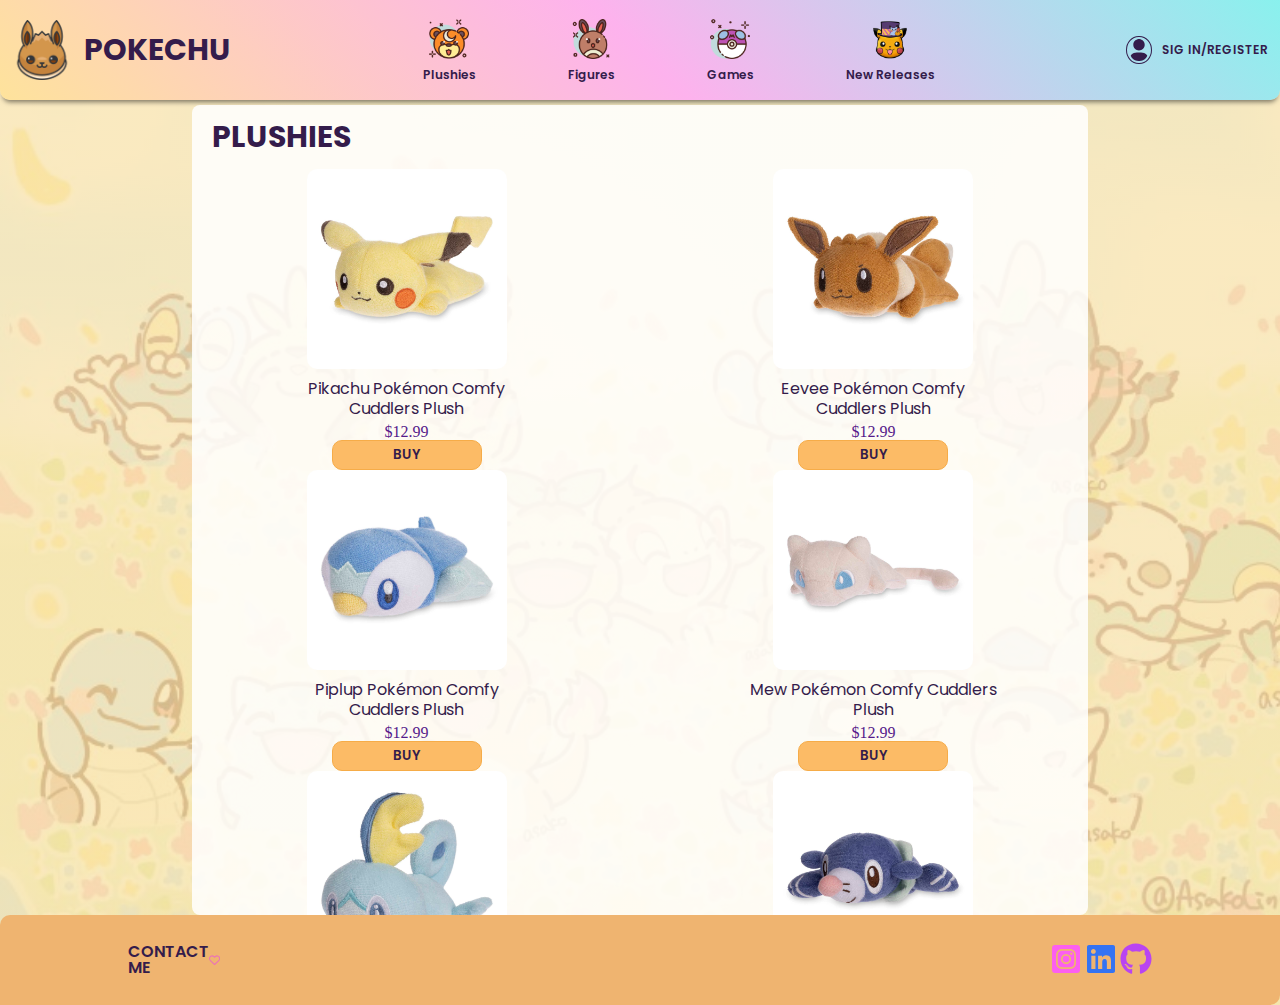
<file: plushies.html>
<!DOCTYPE html>
<html lang="pt-BR">
<head>
    <meta charset="UTF-8">
    <meta http-equiv="X-UA-Compatible" content="IE=edge">
    <meta name="viewport" content="width=device-width, initial-scale=1.0">
    <title>Pokechu - Plushies</title>

    <link rel="stylesheet" href="reset.css">
    <link rel="stylesheet" href="style.css">
    <link rel="stylesheet" href="pages.css">
    <link rel="preconnect" href="https://fonts.googleapis.com">
    <link rel="preconnect" href="https://fonts.gstatic.com" crossorigin>
    <link href="https://fonts.googleapis.com/css2?family=Poppins:wght@300;400;600;700&display=swap" rel="stylesheet">

</head>
<body>

    <header>
        <div class="container">
            <div class="logo_pokechu">
                <a href="./index.html" target="_blank">
                    <img src="./imagens/eevee.png" alt="logo do eevee" width="60px" height="60px;">
                    <h1>POKECHU</h1>
                </a>
            </div>
                
            <div class="pages">
                <ul>
                    <li>
                        <a href="./plushies.html">
                            <img src="./imagens/plushies.png" alt="" width="40px" height="auto">
                            <p>Plushies</p>
                        </a>
                    </li>

                    <li>
                        <a href="./figures.html" target="_blank">
                            <img src="./imagens/figures.png" alt="" width="40px" height="auto">
                            <p>Figures</p>
                        </a>
                    </li>

                    <li>
                        <a href="./Games.html" target="_blank">
                            <img src="./imagens/jogos.png" alt="" width="40px" height="auto">
                            <p>Games</p>
                        </a>
                    </li>

                    <li>
                        <a href="./halloween.html" target="_blank">
                            <img src="./imagens/halloween.png" alt="" width="40px" height="auto">
                            <p>New Releases</p>
                        </a>
                    </li>
                </ul>
            </div>

            <div class="register">
                <a href="">
                    <svg xmlns="http://www.w3.org/2000/svg" viewBox="0 0 448 512" width="20px" height="auto" fill="rgb(52, 28, 75)"><!--! Font Awesome Pro 6.2.0 by @fontawesome - https://fontawesome.com License - https://fontawesome.com/license (Commercial License) Copyright 2022 Fonticons, Inc. --><path d="M224 256c70.7 0 128-57.3 128-128S294.7 0 224 0S96 57.3 96 128s57.3 128 128 128zm-45.7 48C79.8 304 0 383.8 0 482.3C0 498.7 13.3 512 29.7 512H418.3c16.4 0 29.7-13.3 29.7-29.7C448 383.8 368.2 304 269.7 304H178.3z"/></svg>

                    <p>SIG IN/REGISTER</p>
                </a>
            </div>
        </div>
    </header>

    <main>
        <div class="container-products">
            <div class="title">
                <h2>PLUSHIES</h2>
            </div>

            <section class="products">
                <ul>
                    <li>
                        <a href="">
                            <img src="./Plushies/pikachu.jpg" alt="pelúcia pikachu" width="200px" height="auto">
                            <p>Pikachu Pokémon Comfy Cuddlers Plush</p>
                            <small>$12.99</small>
                            <button>BUY</button>
                        </a>
                    </li>

                    <li>
                        <a href="">
                            <img src="./Plushies/eevee.jpg" alt="pelúcia eevee" width="200px" height="auto">
                            <p>Eevee Pokémon Comfy Cuddlers Plush</p>
                            <small>$12.99</small>
                            <button>BUY</button>
                        </a>
                    </li>

                    <li>
                        <a href="">
                            <img src="./Plushies/piplup.jpg" alt="pelúcia piplup" width="200px" height="auto">
                            <p>Piplup Pokémon Comfy Cuddlers Plush</p>
                            <small>$12.99</small>
                            <button>BUY</button>
                        </a>
                    </li>

                    <li>
                        <a href="">
                            <img src="./Plushies/mew.jpg" alt="pelúcia mew" width="200px" height="auto">
                            <p>Mew Pokémon Comfy Cuddlers Plush</p>
                            <small>$12.99</small>
                            <button>BUY</button>
                         </a>
                    </li>

                    <li>
                        <a href="">
                            <img src="./Plushies/sobble.jpg" alt="pelúcia sobble" width="200px" height="auto">
                            <p>Sobble Pokémon Comfy Cuddlers Plush</p>
                            <small>$12.99</small>
                            <button>BUY</button>
                        </a>
                    </li>

                    <li>
                        <a href="">
                            <img src="./Plushies/popplio.jpg" alt="pelúcia popplio" width="200px" height="auto">
                            <p>Popplio Pokémon Comfy Cuddlers Plush</p>
                            <small>$12.99</small>
                            <button>BUY</button> 
                        </a>
                    </li>

                    <li>
                        <a href="">
                            <img src="./Plushies/pikachu2.jpg" alt="pelúcia pikachu especial" width="200px" height="auto">
                            <p>Pikachu Pokémon Undersea Holiday Plush</p>
                            <small>$21.99</small>
                            <button>BUY</button> 
                        </a>
                    </li>

                    <li>
                        <a href="">
                            <img src="./Plushies/zorua.jpg" alt="pelúcia zorua" width="200x" height="auto">
                            <p>Hisuian Zorua Poké Plush</p>
                            <small>$19.99</small>
                            <button>BUY</button> 
                        </a>
                    </li>
                </ul>  
            </section>
        </d iv>
    </main>

    <footer>
        <div class="container">
            <div class="contact">
                <h2>CONTACT ME</h2>
                    <svg xmlns="http://www.w3.org/2000/svg" width="16" height="16" viewBox="0 0 512 512">
                            <!--! Font Awesome Pro 6.2.0 by @fontawesome - https://fontawesome.com License - https://fontawesome.com/license (Commercial License) Copyright 2022 Fonticons, Inc. -->
                            <path d="M244 84L255.1 96L267.1 84.02C300.6 51.37 347 36.51 392.6 44.1C461.5 55.58 512 115.2 512 185.1V190.9C512 232.4 494.8 272.1 464.4 300.4L283.7 469.1C276.2 476.1 266.3 480 256 480C245.7 480 235.8 476.1 228.3 469.1L47.59 300.4C17.23 272.1 0 232.4 0 190.9V185.1C0 115.2 50.52 55.58 119.4 44.1C164.1 36.51 211.4 51.37 244 84C243.1 84 244 84.01 244 84L244 84zM255.1 163.9L210.1 117.1C188.4 96.28 157.6 86.4 127.3 91.44C81.55 99.07 48 138.7 48 185.1V190.9C48 219.1 59.71 246.1 80.34 265.3L256 429.3L431.7 265.3C452.3 246.1 464 219.1 464 190.9V185.1C464 138.7 430.4 99.07 384.7 91.44C354.4 86.4 323.6 96.28 301.9 117.1L255.1 163.9z" fill="#eb71b8"/>
                    </svg>
            </div>

            <div class="social-media">
                <ul>
                    <li>
                        <a 
                            target="_blank"
                            href="https://www.instagram.com/juu_otomo">
                                <svg xmlns="http://www.w3.org/2000/svg" viewBox="0 0 448 512" width="32" height="32" fill="#fc5ff0"><!--! Font Awesome Pro 6.2.0 by @fontawesome - https://fontawesome.com License - https://fontawesome.com/license (Commercial License) Copyright 2022 Fonticons, Inc. --><path d="M224,202.66A53.34,53.34,0,1,0,277.36,256,53.38,53.38,0,0,0,224,202.66Zm124.71-41a54,54,0,0,0-30.41-30.41c-21-8.29-71-6.43-94.3-6.43s-73.25-1.93-94.31,6.43a54,54,0,0,0-30.41,30.41c-8.28,21-6.43,71.05-6.43,94.33S91,329.26,99.32,350.33a54,54,0,0,0,30.41,30.41c21,8.29,71,6.43,94.31,6.43s73.24,1.93,94.3-6.43a54,54,0,0,0,30.41-30.41c8.35-21,6.43-71.05,6.43-94.33S357.1,182.74,348.75,161.67ZM224,338a82,82,0,1,1,82-82A81.9,81.9,0,0,1,224,338Zm85.38-148.3a19.14,19.14,0,1,1,19.13-19.14A19.1,19.1,0,0,1,309.42,189.74ZM400,32H48A48,48,0,0,0,0,80V432a48,48,0,0,0,48,48H400a48,48,0,0,0,48-48V80A48,48,0,0,0,400,32ZM382.88,322c-1.29,25.63-7.14,48.34-25.85,67s-41.4,24.63-67,25.85c-26.41,1.49-105.59,1.49-132,0-25.63-1.29-48.26-7.15-67-25.85s-24.63-41.42-25.85-67c-1.49-26.42-1.49-105.61,0-132,1.29-25.63,7.07-48.34,25.85-67s41.47-24.56,67-25.78c26.41-1.49,105.59-1.49,132,0,25.63,1.29,48.33,7.15,67,25.85s24.63,41.42,25.85,67.05C384.37,216.44,384.37,295.56,382.88,322Z"/></svg>
                        </a>
                    </li>

                    <li>
                        <a href="https://www.linkedin.com/in/julia-otomo-duarte-0353a015a/" target="_blank">
                            <svg xmlns="http://www.w3.org/2000/svg" viewBox="0 0 448 512" width="32" height="32" fill="#3473f2"><!--! Font Awesome Pro 6.2.0 by @fontawesome - https://fontawesome.com License - https://fontawesome.com/license (Commercial License) Copyright 2022 Fonticons, Inc. --><path d="M416 32H31.9C14.3 32 0 46.5 0 64.3v383.4C0 465.5 14.3 480 31.9 480H416c17.6 0 32-14.5 32-32.3V64.3c0-17.8-14.4-32.3-32-32.3zM135.4 416H69V202.2h66.5V416zm-33.2-243c-21.3 0-38.5-17.3-38.5-38.5S80.9 96 102.2 96c21.2 0 38.5 17.3 38.5 38.5 0 21.3-17.2 38.5-38.5 38.5zm282.1 243h-66.4V312c0-24.8-.5-56.7-34.5-56.7-34.6 0-39.9 27-39.9 54.9V416h-66.4V202.2h63.7v29.2h.9c8.9-16.8 30.6-34.5 62.9-34.5 67.2 0 79.7 44.3 79.7 101.9V416z"/></svg>
                        </a>
                    </li>

                    <li>
                        <a href="https://github.com/julia-otomo" target="_blank">
                            <svg xmlns="http://www.w3.org/2000/svg" viewBox="0 0 496 512" width="32" height="32" fill="#b944f1"><!--! Font Awesome Pro 6.2.0 by @fontawesome - https://fontawesome.com License - https://fontawesome.com/license (Commercial License) Copyright 2022 Fonticons, Inc. --><path d="M165.9 397.4c0 2-2.3 3.6-5.2 3.6-3.3.3-5.6-1.3-5.6-3.6 0-2 2.3-3.6 5.2-3.6 3-.3 5.6 1.3 5.6 3.6zm-31.1-4.5c-.7 2 1.3 4.3 4.3 4.9 2.6 1 5.6 0 6.2-2s-1.3-4.3-4.3-5.2c-2.6-.7-5.5.3-6.2 2.3zm44.2-1.7c-2.9.7-4.9 2.6-4.6 4.9.3 2 2.9 3.3 5.9 2.6 2.9-.7 4.9-2.6 4.6-4.6-.3-1.9-3-3.2-5.9-2.9zM244.8 8C106.1 8 0 113.3 0 252c0 110.9 69.8 205.8 169.5 239.2 12.8 2.3 17.3-5.6 17.3-12.1 0-6.2-.3-40.4-.3-61.4 0 0-70 15-84.7-29.8 0 0-11.4-29.1-27.8-36.6 0 0-22.9-15.7 1.6-15.4 0 0 24.9 2 38.6 25.8 21.9 38.6 58.6 27.5 72.9 20.9 2.3-16 8.8-27.1 16-33.7-55.9-6.2-112.3-14.3-112.3-110.5 0-27.5 7.6-41.3 23.6-58.9-2.6-6.5-11.1-33.3 2.6-67.9 20.9-6.5 69 27 69 27 20-5.6 41.5-8.5 62.8-8.5s42.8 2.9 62.8 8.5c0 0 48.1-33.6 69-27 13.7 34.7 5.2 61.4 2.6 67.9 16 17.7 25.8 31.5 25.8 58.9 0 96.5-58.9 104.2-114.8 110.5 9.2 7.9 17 22.9 17 46.4 0 33.7-.3 75.4-.3 83.6 0 6.5 4.6 14.4 17.3 12.1C428.2 457.8 496 362.9 496 252 496 113.3 383.5 8 244.8 8zM97.2 352.9c-1.3 1-1 3.3.7 5.2 1.6 1.6 3.9 2.3 5.2 1 1.3-1 1-3.3-.7-5.2-1.6-1.6-3.9-2.3-5.2-1zm-10.8-8.1c-.7 1.3.3 2.9 2.3 3.9 1.6 1 3.6.7 4.3-.7.7-1.3-.3-2.9-2.3-3.9-2-.6-3.6-.3-4.3.7zm32.4 35.6c-1.6 1.3-1 4.3 1.3 6.2 2.3 2.3 5.2 2.6 6.5 1 1.3-1.3.7-4.3-1.3-6.2-2.2-2.3-5.2-2.6-6.5-1zm-11.4-14.7c-1.6 1-1.6 3.6 0 5.9 1.6 2.3 4.3 3.3 5.6 2.3 1.6-1.3 1.6-3.9 0-6.2-1.4-2.3-4-3.3-5.6-2z"/></svg>
                        </a>
                    </li>
                </ul>
            </div>
        </div>
    </footer>
    
</body>
</html>
</file>
<file: style.css>
/* Estilizações gerais */

.container {
    margin: 0 auto;
    max-width: 1600px;
}

a {
    text-decoration: none;
}

body {
   background: linear-gradient(#f8e2aabd, #f8e2aabd), url(./imagens/header3.jpeg);
   background-repeat: no-repeat;
   background-size: cover;
}

 /* Header */

 header {
    background: linear-gradient(45deg, #ffe297e3 0, #ffaaf4dd 50%, #73f3f7d3 100%);
    background-size: cover;
    width: 100%;
    height: 100px;
    display: flex;
    flex-direction: row;
    align-items: center;
    border-radius: 0 0 10px 10px;
    box-shadow: 0 5px 5px -3px rgba(0, 0, 0, 0.5);
 }

 header .container {
    width: 100%;
    height: 90%;
    display: flex;
    flex-direction: row;
    justify-content: space-between;
    align-items: center;
 }

 .logo_pokechu a {
    display: flex;
    flex-direction: row;
    align-items: center;
    width: 20%;
 }

 .logo_pokechu a img {
    margin: 0 12px;
 }

 .logo_pokechu a h1 {
    color: rgb(52, 28, 75);
    font-family: 'Poppins', sans-serif;
    font-size: 30px;
    font-weight: 700;
 }

 .pages {
    height: 100%;
    width: 40%;
    display: flex;
    align-items: center;
    justify-content: space-between;
 }

 .pages ul {
    width: 100%;
    display: flex;
    flex-direction: row;
    justify-content: space-between;
 }

 .pages ul li a {
    display: flex;
    flex-direction: column;
    align-items: center;
 }

 .pages ul li a:hover {
    transform: scale(1.1);
    color: rgb(155, 74, 255);
 }
 
 .pages ul li a p {
    font-family: 'Poppins', sans-serif;
    color: rgb(52, 28, 75);
    font-size: 12px;
    margin-top: 10px;
    font-weight: 600;
 }

.pages ul li a p:hover {
    color: rgb(155, 74, 255);
 }

 .register {
    width: 12%;
 }

 .register a {
    display: flex;
    flex-direction: row;
    align-items: center;
    transition: 1s;
 }

 .register a:hover {
    transform: scale(1.1);
 }

 .register a svg {
    border: 1px solid rgb(52, 28, 75);
    border-radius: 50%;
    padding: 2px;
    margin-right: 10px;
 }

 .register a p {
    font-family: 'Poppins', sans-serif;
    font-size: 12px;
    font-weight: 600;
    color: rgb(52, 28, 75);
 }

 /* MAIN POST */

 main .container {
   background-color: #edebebae;
   border-radius: 8px;
   margin-top: 10px;
   width: 70%;
   height: 100vh;
   display: flex;
   flex-direction: column;
   align-items: center;
   justify-content: space-around;
   overflow: hidden;
 }

 .container .main-post {
   width: 100%;
   height: 70%;
   display: flex;
   flex-direction: column;
   align-items: center;
 }

 .container .main-post a {
   height: 90%;
   display: flex;
   flex-direction: column;
   align-items: center;
   justify-content: space-around;
 }

 .container .main-post a h2 {
   color: rgb(52, 28, 75);
   font-family: 'Poppins', sans-serif;
   font-size: 20px;
   font-weight: 600;
   margin-bottom: 20px;
 }

 .container .main-post a h2:hover {
   color: rgb(155, 74, 255);
 }

 .container .main-post a button {
   width: 180px;
   height: 40px;
   border: 1px solid #f6ac48;
   border-radius: 10px;
   cursor: pointer;
   font-family: 'Poppins', sans-serif;
   font-weight: 600;
   color: rgb(52, 28, 75);
   background-color: #fcbb66;
 }

 .container .main-post a button:hover {
   background: linear-gradient(45deg, #ffe297 0, #ffaaf4 50%, #73f3f7 100%);
 }
 
 .container .popular-pokemon {
   height: 20%;
   width: 90%;
   display: flex;
   flex-direction: column;
   align-items: center;
   justify-content: space-evenly;
 }

 .container .popular-pokemon ul {
   width: 70%;
   height: 80%;
   display: flex;
   flex-direction: row;
   justify-content: space-between;
   align-items: center;
 }

.container .popular-pokemon h2 {
   color: rgb(52, 28, 75);
   font-family: 'Poppins', sans-serif;
   font-size: 20px;
   font-weight: 600;
   margin-bottom: 30px;
 }

 .container .popular-pokemon ul li {
   height: 100%;
   display: flex;
   flex-direction: column;
   align-items: center;
   justify-content: space-around;
   cursor: pointer;
 }


 .container .popular-pokemon ul li:hover {
   transform: scale(1.1);
   opacity: 0.8;
   color: rgb(155, 74, 255);
 }

 .container .popular-pokemon ul li img {
   border-radius: 50%;
 }

 #mimikyu {
   background-color: #fedf8c;
 }

 #gengar {
   background-color: #b270f0;
 }

 #marshadow {
   background-color: #fa8e9c;
 }

 #pumpkaboo {
   background-color: #ffb863;
 }

 #mismagius {
   background-color: #e28ae8;
 }

 .container .popular-pokemon ul li p {
   color: rgb(52, 28, 75);
   font-family: 'Poppins', sans-serif;
   font-size: 14px;
   font-weight: 400;
 }

 .container .popular-pokemon ul li p:hover {
   color:rgb(155, 74, 255);
   text-decoration: underline;
 }

 /* Footer */

 footer {
   height: 90px;
   background-color: #efb470;
   border-radius: 10px 0;
   display: flex;
   align-items: center;
 }

 footer .container {
   width: 80%;
   display: flex;
   flex-direction: row;
   justify-content: space-between;
 }

 footer .container .contact {
   width: 9%;
   display: flex;
   flex-direction: row;
   justify-content: space-between;
   align-items: center;
 }

 footer .container .contact h2 {
   color: rgb(52, 28, 75);
   font-family: 'Poppins', sans-serif;
   font-size: 16px;
   font-weight: 600;
 }

 footer .container .social-media {
   width: 10%;
 }

 footer .container .social-media ul {
   display: flex;
   flex-direction: row;
   justify-content: space-between;
 }

 footer .container .social-media ul li:hover {
   transform: scale(1.1);
 }
</file>
<file: pages.css>
main .container-products {
    margin: 0 auto;
    max-width: 1600px;
    height: 90vh;
    overflow: hidden;
    margin-top: 5px;
    width: 70%;
    display: flex;
    flex-direction: column;
    justify-content: space-evenly;
    align-items: center;
    background-color: #ffffffd9;
    border-radius: 8px;
}

.container-products .title {
    width: 100%;
    display: flex;
    flex-direction: row;
    justify-content: flex-start;
}

.container-products .title h2 {
    margin-left: 20px;
    color: rgb(52, 28, 75);
    font-family: 'Poppins', sans-serif;
    font-size: 30px;
    font-weight: 700;
}

.container-products .products {
    width: 80%;
    height: 90%;
}

.container-products .products ul {
    height: 100%;
    display: flex;
    flex-wrap: wrap;
    flex-direction: row;
    justify-content: space-between;
}

.container-products .products ul li a {
    max-width: 250px;
    width: 250px;
    height: 100%;
    display: flex;
    flex-direction: column;
    justify-content: space-evenly;
    align-items: center;
}

.container-products .products ul li a img {
    border-radius: 10px;
    margin-bottom: 10px;
}

.container-products .products ul li a p {
    color: rgb(52, 28, 75);
    font-family: 'Poppins', sans-serif;
    font-size: 16px;
    font-weight: 400;
    text-align: center;
    line-height: 20px;
    margin-bottom: 5px;
}

.container-products .products ul li a span {
    display: block;
    color: rgb(52, 28, 75);
    font-family: 'Poppins', sans-serif;
    font-size: 14px;
    font-weight: 400;
    text-align: center;
    margin-bottom: 10px;
}

.container-products .products ul li a button {
    width: 150px;
    height: 30px;
    border: 1px solid #f6ac48;
    border-radius: 10px;
    cursor: pointer;
    font-family: 'Poppins', sans-serif;
    font-weight: 600;
    color: rgb(52, 28, 75);
    background-color: #fcbb66;
}

.container-products .products ul li a:hover {
    transform: scale(1.1);
}

.container-products .products ul li a p:hover {
    color: rgb(155, 74, 255);
    text-decoration: underline;
}

.container-products .products ul li a button:hover {
    background: linear-gradient(45deg, #ffe297e3 0, #ffaaf4dd 50%, #73f3f7d3 100%);
}

.container-products .products ul li a:focus {
    border: 1px solid grey;
    border-radius: 10px;
    background-color: rgba(243, 241, 241, 0.863);
}
</file>
